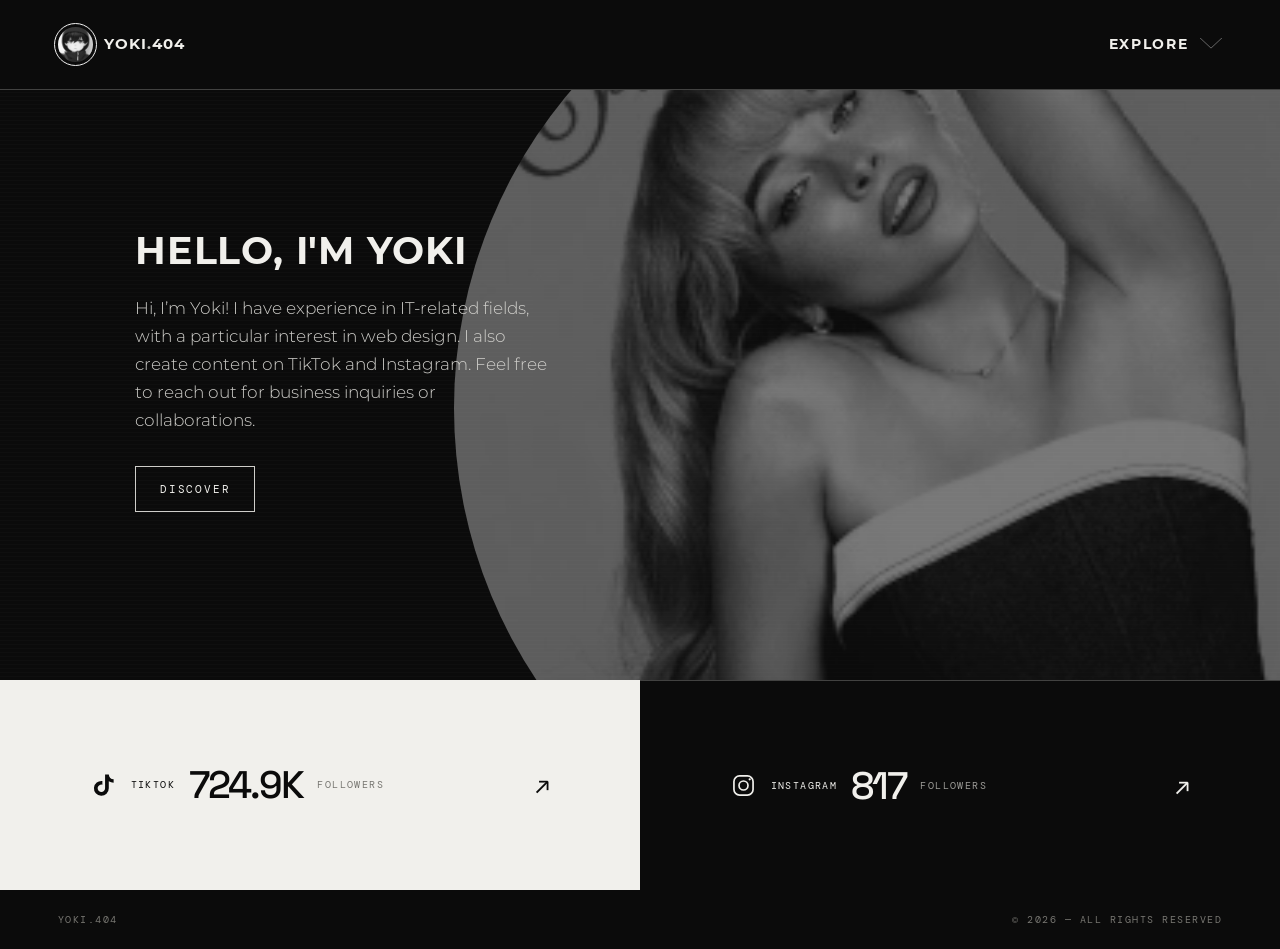
<file: index.html>
<!DOCTYPE html>
<html lang="en">
<head>
	<meta charset="UTF-8">
	<meta name="viewport" content="width=device-width, initial-scale=1.0">
	<meta name="description" content="YOKI.404 — tutorials, flowers, and socials.">
	<title>yoki.404</title>
	<script async src="https://pagead2.googlesyndication.com/pagead/js/adsbygoogle.js?client=ca-pub-8630860957345827" crossorigin="anonymous"></script>
	<link rel="icon" href="assets/images/yokilogo.ico">
	<link rel="preconnect" href="https://fonts.googleapis.com">
	<link rel="preconnect" href="https://fonts.gstatic.com" crossorigin>
	<link href="https://fonts.googleapis.com/css2?family=DM+Mono:wght@400;500&family=Space+Grotesk:wght@400;500;600;700&display=swap" rel="stylesheet">
	<link href="https://cdn.jsdelivr.net/npm/bootstrap@5.3.3/dist/css/bootstrap.min.css" rel="stylesheet" integrity="sha384-QWTKZyjpPEjISv5WaRU9OFeRpok6YctnYmDr5pNlyT2bRjXh0JMhjY6hW+ALEwIH" crossorigin="anonymous">
	<link rel="stylesheet" href="assets/style.css">
</head>
<body>
	<div class="site-shell">
		<header class="site-header">
			<a class="brand" href="index.html" aria-label="YOKI.404 home">
				<img src="assets/images/yokiprof.webp" alt="YOKI.404 profile">
				<span>YOKI<span class="brand-dot">.</span>404</span>
			</a>

			<nav class="main-nav" aria-label="Main navigation">
				<details class="explore-menu">
					<summary>EXPLORE <img class="dropdown-icon" src="assets/icons/dropdown.svg" alt=""></summary>
					<div class="menu-panel">
						<details class="menu-group">
							<summary>EDITS RESOURCES <img class="menu-dropdown-icon" src="assets/icons/dropdown.svg" alt=""></summary>
							<a href="#tutorials">Tutorials <span class="tutorial-coming-soon">* Coming soon</span></a>
							<a href="flowers.html">Flowers</a>
						</details>
						<details class="menu-group">
							<summary>SOCIAL MEDIA <img class="menu-dropdown-icon" src="assets/icons/dropdown.svg" alt=""></summary>
							<a class="menu-social-link" href="https://www.tiktok.com/@yoki.404?_r=1&_t=ZS-99RSgUKLRsy" target="_blank" rel="noopener noreferrer"><span class="menu-social-icon tiktok-icon" aria-hidden="true"><svg viewBox="0 0 24 24"><path d="M16.7 3c.3 2.6 1.7 4.1 4.3 4.3v3.1a10.8 10.8 0 0 1-4.3-1.2v6.2a6.6 6.6 0 1 1-5.7-6.5v3.3a3.3 3.3 0 1 0 2.4 3.2V3h3.3Z"/></svg></span>TikTok</a>
							<a class="menu-social-link" href="https://www.instagram.com/yoki.404/" target="_blank" rel="noopener noreferrer"><span class="menu-social-icon instagram-icon" aria-hidden="true"><svg viewBox="0 0 24 24"><rect x="3.5" y="3.5" width="17" height="17" rx="5"/><circle cx="12" cy="12" r="4"/><circle class="icon-dot" cx="17.5" cy="6.5" r="1"/></svg></span>Instagram</a>
						</details>
						<details class="menu-group">
							<summary>CONTACT <img class="menu-dropdown-icon" src="assets/icons/dropdown.svg" alt=""></summary>
							<a class="menu-social-link" href="mailto:yuki.midlaner@gmail.com"><span class="menu-social-icon contact-icon" aria-hidden="true"><svg viewBox="0 0 24 24"><rect x="3" y="5" width="18" height="14" rx="1.5"/><path d="m4 7 8 6 8-6"/></svg></span><span class="email-address">yuki.midlaner@gmail.com</span></a>
						</details>
					</div>
				</details>
			</nav>
		</header>

		<main>
			<section class="hero" aria-label="About Yoki">
				<div class="hero-wash" aria-hidden="true"></div>
				<div class="hero-gallery" aria-hidden="true">
					<div class="hero-circle">
						<img class="hero-gallery-image is-active" src="assets/images/fadingImages/sabrina.webp" alt="">
						<img class="hero-gallery-image" src="assets/images/fadingImages/petal.webp" alt="">
						<img class="hero-gallery-image" src="assets/images/fadingImages/littlemix.webp" alt="">
						<img class="hero-gallery-image" src="assets/images/fadingImages/lady%20gaga.webp" alt="">
						<img class="hero-gallery-image" src="assets/images/fadingImages/justin.webp" alt="">
						<img class="hero-gallery-image" src="assets/images/fadingImages/diewiththesmile.webp" alt="">
						<img class="hero-gallery-image" src="assets/images/fadingImages/bts.webp" alt="">
						<img class="hero-gallery-image" src="assets/images/fadingImages/blackpink.webp" alt="">
					</div>
				</div>
				<div class="hero-content hero-intro">
					<h2 class="intro-title">HELLO, I'M YOKI</h2>
					<p class="hero-copy">Hi, I’m Yoki! I have experience in IT-related fields, with a particular interest in web design. I also create content on TikTok and Instagram. Feel free to reach out for business inquiries or collaborations.</p>
					<button class="discover-button" type="button">DISCOVER</button>
				</div>
			</section>

			<section class="community" id="community" aria-label="Social accounts">
				<a class="social-panel social-panel-light" href="https://www.tiktok.com/@yoki.404?_r=1&_t=ZS-99RSgUKLRsy" target="_blank" rel="noopener noreferrer">
					<span class="social-details">
						<span class="social-icon" aria-hidden="true"><svg viewBox="0 0 24 24"><path d="M16.7 3c.3 2.6 1.7 4.1 4.3 4.3v3.1a10.8 10.8 0 0 1-4.3-1.2v6.2a6.6 6.6 0 1 1-5.7-6.5v3.3a3.3 3.3 0 1 0 2.4 3.2V3h3.3Z"/></svg></span>
						<span class="social-name">TIKTOK</span>
						<strong>724.9K</strong>
						<span class="social-label">FOLLOWERS</span>
					</span>
					<span class="arrow" aria-hidden="true">↗</span>
				</a>
				<a class="social-panel social-panel-dark" href="https://www.instagram.com/yoki.404/" target="_blank" rel="noopener noreferrer">
					<span class="social-details">
						<span class="social-icon" aria-hidden="true"><svg viewBox="0 0 24 24"><rect x="3.5" y="3.5" width="17" height="17" rx="5"/><circle cx="12" cy="12" r="4"/><circle class="icon-dot" cx="17.5" cy="6.5" r="1"/></svg></span>
						<span class="social-name">INSTAGRAM</span>
						<strong>817</strong>
						<span class="social-label">FOLLOWERS</span>
					</span>
					<span class="arrow" aria-hidden="true">↗</span>
				</a>
			</section>
		</main>

		<footer class="site-footer">
			<span>YOKI.404</span><span>© 2026 — ALL RIGHTS RESERVED</span>
		</footer>
	</div>
		<script>
			const exploreMenu = document.querySelector('.explore-menu');
			const discoverButton = document.querySelector('.discover-button');

			discoverButton.addEventListener('click', () => {
				exploreMenu.open = true;
				exploreMenu.querySelector('summary').focus();
			});

			document.addEventListener('click', (event) => {
				if (exploreMenu.open && !exploreMenu.contains(event.target) && event.target !== discoverButton) {
					exploreMenu.open = false;
				}
			});

			const galleryImages = document.querySelectorAll('.hero-gallery-image');
			let activeImage = 0;

			setInterval(() => {
				galleryImages[activeImage].classList.remove('is-active');
				activeImage = (activeImage + 1) % galleryImages.length;
				galleryImages[activeImage].classList.add('is-active');
			}, 4500);

			const spotifyPlayer = document.querySelector('.spotify-player');
			document.getElementById('spotify-close').addEventListener('click', () => {
				spotifyPlayer.classList.add('is-closed');
				document.getElementById('spotify-open').focus();
			});
			document.getElementById('spotify-open').addEventListener('click', () => {
				spotifyPlayer.classList.remove('is-closed');
				document.getElementById('spotify-close').focus();
			});

		</script>
</body>
</html>
</file>
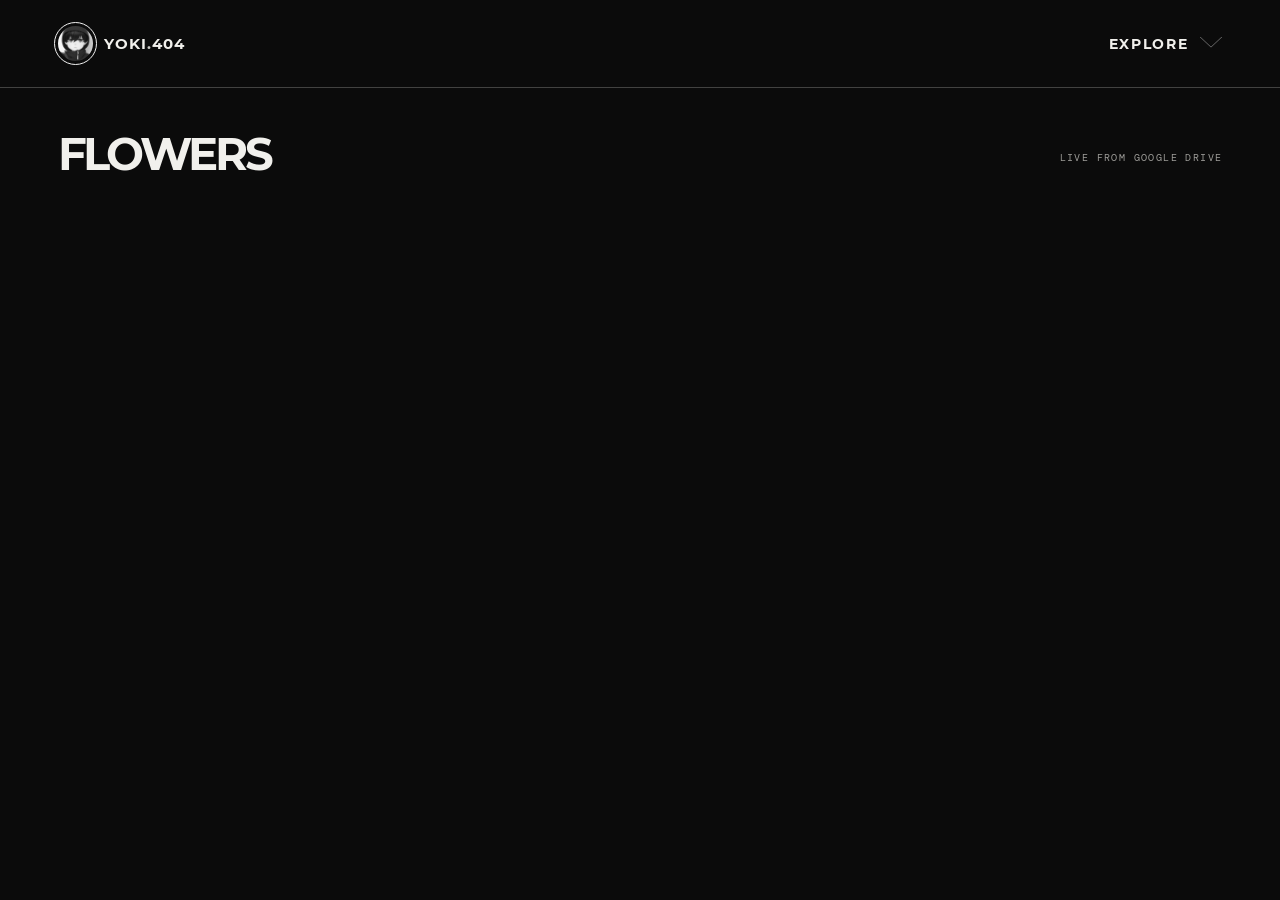
<file: flowers.html>
<!DOCTYPE html>
<html lang="en">
<head>
	<meta charset="UTF-8">
	<meta name="viewport" content="width=device-width, initial-scale=1.0">
	<meta name="description" content="YOKI.404 — flower collection.">
	<title>yoki.404 — flowers</title>
	<script async src="https://pagead2.googlesyndication.com/pagead/js/adsbygoogle.js?client=ca-pub-8630860957345827" crossorigin="anonymous"></script>
	<link rel="icon" href="assets/images/yokilogo.ico">
	<link rel="preconnect" href="https://fonts.googleapis.com">
	<link rel="preconnect" href="https://fonts.gstatic.com" crossorigin>
	<link href="https://fonts.googleapis.com/css2?family=DM+Mono:wght@400;500&family=Space+Grotesk:wght@400;500;600;700&display=swap" rel="stylesheet">
	<link rel="stylesheet" href="assets/style.css">
	<style>
		.flowers-page { min-height: 100vh; padding-top: 92px; }
		.flowers-heading { align-items: end; display: flex; justify-content: space-between; padding: 42px 4.5vw 28px; }
		.flowers-heading h1 { font-size: clamp(28px, 3.5vw, 48px); margin: 0; }
		.flowers-heading p { color: var(--muted); font-family: var(--mono); font-size: 10px; letter-spacing: .14em; margin: 0 0 10px; }
		.drive-frame { background: var(--ink); border: 0; height: calc(100vh - 245px); margin: 0 4.5vw 40px; min-height: 520px; overflow: hidden; }
		.drive-frame iframe { border: 0; height: 100%; width: 100%; }
		.back-link { color: var(--paper); font-family: var(--mono); font-size: 10px; letter-spacing: .14em; }
		.back-link:hover { color: #c9c8c4; }
		@media (max-width: 620px) {
			.flowers-page { padding-top: 74px; }
			.flowers-heading { align-items: start; flex-direction: column; gap: 18px; padding: 32px 6vw 22px; }
			.drive-frame { height: calc(100vh - 230px); margin: 0 6vw 28px; min-height: 420px; }
		}
	</style>
</head>
<body>
	<div class="site-shell">
		<header class="site-header">
			<a class="brand" href="index.html" aria-label="YOKI.404 home">
				<img src="assets/images/yokiprof.webp" alt="YOKI.404 profile">
				<span>YOKI<span class="brand-dot">.</span>404</span>
			</a>
			<nav class="main-nav" aria-label="Main navigation">
				<details class="explore-menu">
					<summary>EXPLORE <img class="dropdown-icon" src="assets/icons/dropdown.svg" alt=""></summary>
					<div class="menu-panel">
						<details class="menu-group">
							<summary>EDITS RESOURCES <img class="menu-dropdown-icon" src="assets/icons/dropdown.svg" alt=""></summary>
							<a href="index.html#tutorials">Tutorials</a>
							<a href="flowers.html">Flowers</a>
						</details>
						<details class="menu-group">
							<summary>SOCIAL MEDIA <img class="menu-dropdown-icon" src="assets/icons/dropdown.svg" alt=""></summary>
							<a class="menu-social-link" href="https://www.tiktok.com/@yoki.404?_r=1&_t=ZS-99RSgUKLRsy" target="_blank" rel="noopener noreferrer"><span class="menu-social-icon tiktok-icon" aria-hidden="true"><svg viewBox="0 0 24 24"><path d="M16.7 3c.3 2.6 1.7 4.1 4.3 4.3v3.1a10.8 10.8 0 0 1-4.3-1.2v6.2a6.6 6.6 0 1 1-5.7-6.5v3.3a3.3 3.3 0 1 0 2.4 3.2V3h3.3Z"/></svg></span>TikTok</a>
							<a class="menu-social-link" href="https://www.instagram.com/yoki.404/" target="_blank" rel="noopener noreferrer"><span class="menu-social-icon instagram-icon" aria-hidden="true"><svg viewBox="0 0 24 24"><rect x="3.5" y="3.5" width="17" height="17" rx="5"/><circle cx="12" cy="12" r="4"/><circle class="icon-dot" cx="17.5" cy="6.5" r="1"/></svg></span>Instagram</a>
						</details>
						<details class="menu-group">
							<summary>CONTACT <img class="menu-dropdown-icon" src="assets/icons/dropdown.svg" alt=""></summary>
							<a class="menu-social-link" href="mailto:yuki.midlaner@gmail.com"><span class="menu-social-icon contact-icon" aria-hidden="true"><svg viewBox="0 0 24 24"><rect x="3" y="5" width="18" height="14" rx="1.5"/><path d="m4 7 8 6 8-6"/></svg></span><span class="email-address">yuki.midlaner@gmail.com</span></a>
						</details>
					</div>
				</details>
			</nav>
		</header>

		<main class="flowers-page">
			<div class="flowers-heading">
				<h1>FLOWERS</h1>
				<p>LIVE FROM GOOGLE DRIVE</p>
			</div>
			<section class="drive-frame" aria-label="Flower images from Google Drive">
				<iframe src="https://drive.google.com/embeddedfolderview?id=1MO9-bkG4vrueBXsCiTNkwI5975ZEcIjn#grid" title="Flower images"></iframe>
			</section>
		</main>
	</div>
</body>
</html>
</file>
<file: assets/style.css>
@font-face {
  font-family: "Montserrat Light";
  src: url("font/Montserrat-Light.otf") format("opentype");
  font-weight: 300;
  font-style: normal;
}

@font-face {
  font-family: "Montserrat Bold";
  src: url("font/Montserrat-Bold.ttf") format("truetype");
  font-weight: 700;
  font-style: normal;
}

:root {
  --ink: #0b0b0b;
  --paper: #f1f0ec;
  --muted: #9d9c98;
  --line: rgba(241, 240, 236, .24);
  --sans: "Space Grotesk", sans-serif;
  --mono: "DM Mono", monospace;
}

* { box-sizing: border-box; }

html { scroll-behavior: smooth; }

body {
  margin: 0;
  background: var(--ink);
  color: var(--paper);
  font-family: var(--sans);
}

a { color: inherit; text-decoration: none; }

.site-shell { min-height: 100vh; overflow: hidden; }

.site-header {
  align-items: center;
  background: var(--ink);
  border-bottom: 1px solid rgba(241, 240, 236, .24);
  display: flex;
  justify-content: space-between;
  left: 0;
  padding: 26px 4.5vw;
  position: absolute;
  right: 0;
  top: 0;
  z-index: 4;
}

.brand { align-items: center; display: flex; font-family: "Montserrat Bold", var(--sans); font-size: 15px; font-weight: 700; gap: 11px; letter-spacing: .07em; }
.brand img { border-radius: 50%; filter: grayscale(1); height: 35px; object-fit: cover; outline: 1px solid var(--paper); outline-offset: 3px; width: 35px; }
.brand-dot, h1 span { color: #c9c8c4; }
.main-nav { font-family: "Montserrat Bold", var(--mono); font-size: 14px; font-weight: 700; letter-spacing: .12em; }
.explore-menu { position: relative; }
.explore-menu summary { align-items: center; cursor: pointer; display: flex; gap: 12px; list-style: none; padding: 8px 0; }
.explore-menu summary::-webkit-details-marker { display: none; }
.dropdown-icon { filter: invert(1); height: 14px; object-fit: contain; transition: transform .25s ease; width: 22px; }
.explore-menu[open] .dropdown-icon { transform: rotate(180deg); }
.menu-panel { background: var(--paper); color: var(--ink); display: grid; gap: 14px; min-width: 240px; padding: 22px; position: absolute; right: 0; top: 40px; }
.menu-group { display: grid; gap: 9px; grid-template-columns: 1fr; }
.menu-group summary { align-items: center; cursor: pointer; display: flex; font-size: 12px; justify-content: space-between; letter-spacing: .15em; list-style: none; margin: 0 0 4px; }
.menu-group summary::-webkit-details-marker { display: none; }
.menu-dropdown-icon { height: 10px; opacity: .75; transform: rotate(-45deg); transition: transform .25s ease; width: 16px; }
.menu-group[open] .menu-dropdown-icon { transform: rotate(135deg); }
.menu-group a { display: block; font-family: "Montserrat Light", var(--sans); font-size: 14px; font-weight: 300; letter-spacing: 0; padding: 5px 7px; transition: background-color .2s ease, color .2s ease; }
.menu-group a:hover { background: rgba(11, 11, 11, .1); color: #55534f; }
.tutorial-coming-soon { font-size: 10px; font-style: italic; }
.menu-group a.menu-social-link { align-items: center; display: flex; gap: 9px; }
.menu-social-icon svg { display: block; height: 16px; width: 16px; }
.tiktok-icon svg { fill: currentColor; }
.instagram-icon svg { fill: none; stroke: currentColor; stroke-width: 1.5; }
.instagram-icon .icon-dot { fill: currentColor; stroke: none; }
.contact-icon svg { fill: none; stroke: currentColor; stroke-width: 1.5; }
.email-address { font-size: 12px; overflow-wrap: anywhere; }

.hero { align-items: center; display: flex; justify-content: center; min-height: 680px; overflow: hidden; position: relative; }
.hero-wash { background: var(--ink); inset: 0; position: absolute; z-index: 0; }
.hero-wash::after { background: repeating-linear-gradient(0deg, transparent 0, transparent 3px, rgba(255,255,255,.035) 4px); content: ""; inset: 0; position: absolute; }
.hero-gallery { inset: 0; pointer-events: none; position: absolute; z-index: 0; }
.hero-gallery::after { display: none; }
.hero-circle { border-radius: 50%; height: min(96vw, 980px); overflow: hidden; position: absolute; right: -12%; top: 60%; transform: translateY(-50%); width: min(96vw, 980px); }
.hero-gallery-image { filter: grayscale(1) brightness(.78); height: 100%; inset: 0; object-fit: cover; object-position: center 22%; opacity: 0; position: absolute; transform: scale(1.03); transition: opacity 1.4s ease, transform 6s ease; width: 100%; }
.hero-gallery-image.is-active { opacity: .58; transform: scale(1); }
.hero-content { align-items: center; display: flex; flex-direction: column; padding: 110px 20px 48px; position: relative; text-align: center; z-index: 1; }
.hero-intro { align-items: flex-start; margin-left: 9vw; margin-right: auto; max-width: 460px; text-align: left; }
.intro-title { font-family: "Montserrat Bold", var(--sans); font-size: clamp(24px, 3vw, 38px); font-weight: 700; letter-spacing: .02em; line-height: 1.1; margin: 0 0 22px; }
.eyebrow, .hero-index, .scroll-cue, .site-footer { font-family: var(--mono); font-size: 10px; letter-spacing: .15em; }
.eyebrow { color: #bab9b5; margin: 0 0 27px; }
.profile-frame { border: 1px solid rgba(241,240,236,.85); border-radius: 50%; padding: 8px; }
.profile-frame img { border-radius: 50%; display: block; filter: grayscale(1) contrast(1.15); height: clamp(190px, 26vw, 285px); object-fit: cover; width: clamp(190px, 26vw, 285px); }
h1 { font-family: "Montserrat Bold", var(--sans); font-size: clamp(52px, 10vw, 130px); font-weight: 700; letter-spacing: -.07em; line-height: .9; margin: 30px 0 20px; }
.hero-copy { color: #d1d0cc; font-family: "Montserrat Light", var(--sans); font-size: 17px; font-weight: 300; line-height: 1.65; margin: 0; }
.discover-button { background: transparent; border: 1px solid rgba(241,240,236,.85); color: var(--paper); cursor: pointer; font-family: var(--mono); font-size: 11px; letter-spacing: .16em; margin-top: 32px; padding: 14px 24px; transition: background-color .2s ease, color .2s ease; }
.discover-button:hover, .discover-button:focus-visible { background: var(--paper); color: var(--ink); outline: none; }
.scroll-cue { align-items: center; border-top: 1px solid var(--line); color: #bbb9b5; display: flex; gap: 24px; margin-top: 48px; padding-top: 15px; }
.scroll-cue b { color: var(--paper); font-size: 19px; font-weight: 400; }
.hero-index { bottom: 33px; color: #a6a5a0; position: absolute; right: 4.5vw; z-index: 1; }

.community { display: grid; grid-template-columns: 1fr 1fr; }
.social-panel { align-items: center; display: flex; justify-content: space-between; min-height: 210px; padding: 38px 7vw; position: relative; transition: padding .25s ease; }
.social-panel:hover { padding-left: calc(7vw + 9px); padding-right: calc(7vw - 9px); }
.social-panel-light { background: var(--paper); color: var(--ink); }
.social-panel-dark { background: var(--ink); color: var(--paper); border-top: 1px solid var(--line); }
.social-details { align-items: center; display: flex; flex-wrap: wrap; gap: 14px; padding-right: 42px; }
.social-icon { display: block; }
.social-icon svg { fill: currentColor; height: 27px; stroke: none; width: 27px; }
.social-panel-dark .social-icon svg { fill: none; stroke: currentColor; stroke-width: 1.5; }
.social-panel-dark .social-icon .icon-dot { fill: currentColor; stroke: none; }
.social-name, .social-label { font-family: var(--mono); font-size: 10px; letter-spacing: .14em; }
.social-label { color: var(--muted); }
.social-panel-light .social-label { color: #777671; }
.social-panel strong { font-size: clamp(25px, 3vw, 40px); font-weight: 500; letter-spacing: -.05em; }
.arrow { font-size: 25px; }
.site-footer { color: #777671; display: flex; justify-content: space-between; padding: 22px 4.5vw; }

@media (max-width: 620px) {
  .site-header { padding: 20px 6vw; }
  .hero { min-height: 620px; }
  .hero-gallery { inset: 0; }
  .hero-circle { height: min(145vw, 680px); right: -38%; top: 60%; width: min(145vw, 680px); }
  .hero-content { padding-top: 100px; }
  .hero-intro { align-items: center; margin: 0 auto; max-width: 480px; text-align: center; }
  .spotify-player { bottom: 18px; height: 352px; right: 6vw; width: calc(100% - 12vw); }
  .hero-index { bottom: 23px; right: 6vw; }
  .community { grid-template-columns: 1fr; }
  .social-panel { min-height: 150px; padding: 30px 8vw; }
  .social-panel:hover { padding-left: 8vw; padding-right: 8vw; }
  .arrow { right: 8vw; }
  .site-footer { flex-wrap: wrap; gap: 12px; padding: 20px 6vw; }
  .site-footer span:last-child { width: 100%; }
}
</file>
